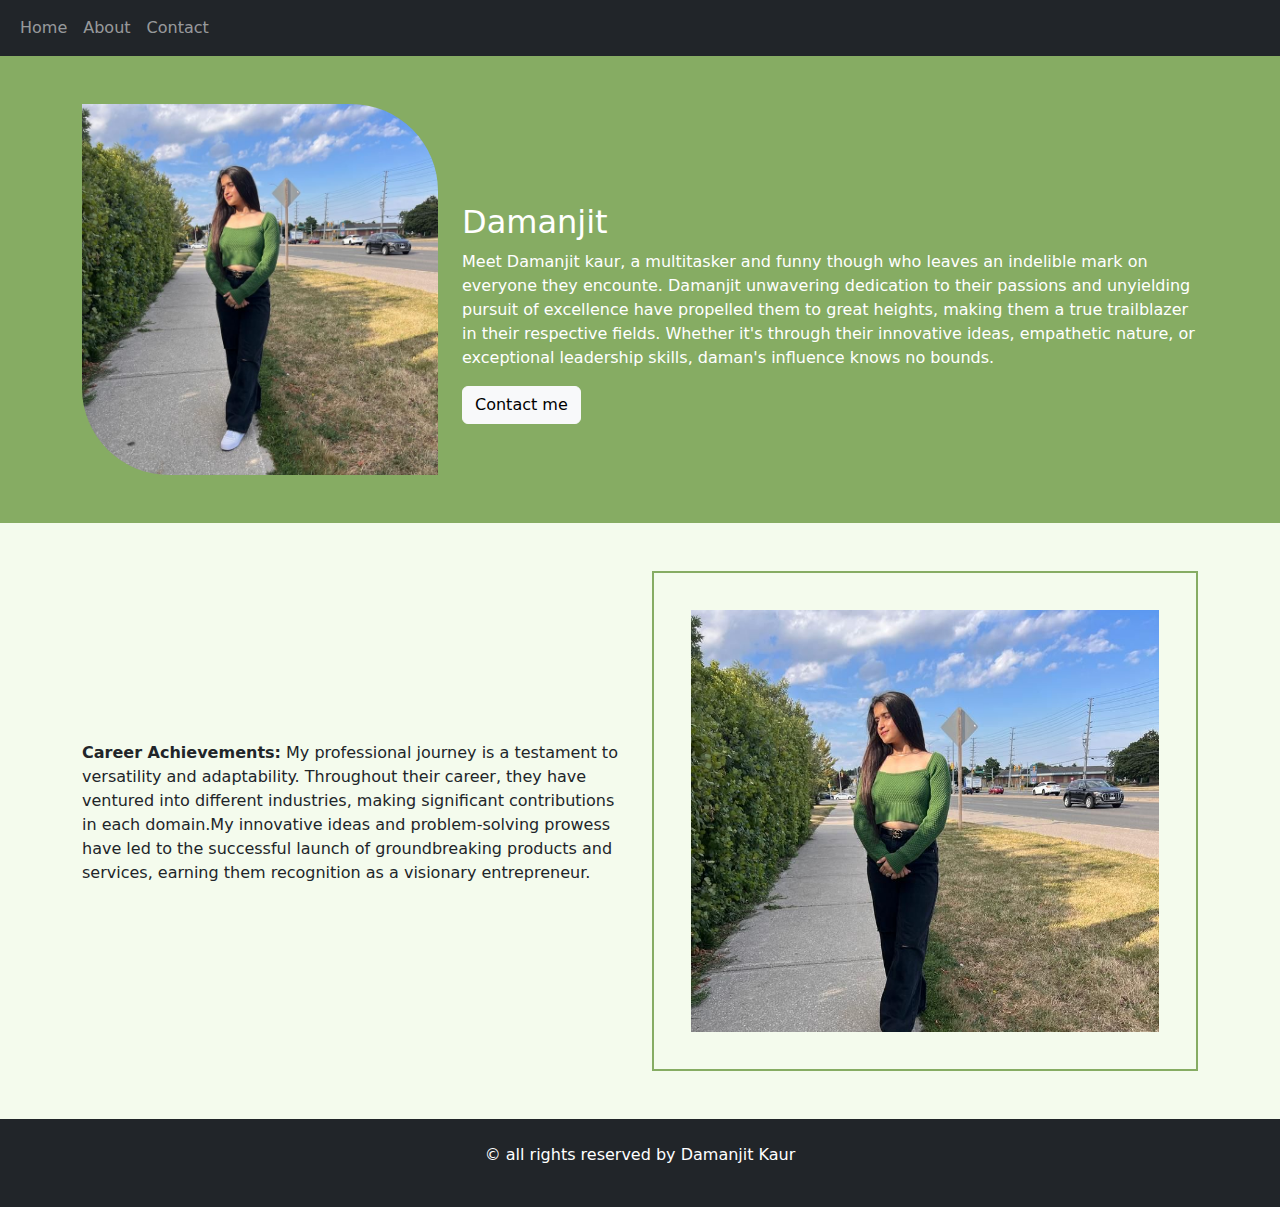
<file: index.html>
<!DOCTYPE html>
<html lang="en">
<head>
  <title>Bootstrap</title>
  <meta charset="utf-8">
  <meta name="viewport" content="width=device-width, initial-scale=1">
  <link href="https://cdn.jsdelivr.net/npm/bootstrap@5.3.0/dist/css/bootstrap.min.css" rel="stylesheet">
  <script src="https://cdn.jsdelivr.net/npm/bootstrap@5.3.0/dist/js/bootstrap.bundle.min.js"></script>
<link rel="stylesheet" href="style.css">
</head>
<body>

<nav class="navbar navbar-expand-sm bg-dark navbar-dark">
  <div class="container-fluid">
    <ul class="navbar-nav">
      <li class="nav-item">
        <a class="nav-link" href="index.html">Home</a>
      </li>
      <li class="nav-item">
        <a class="nav-link" href="about.html">About</a>
      </li>
      <li class="nav-item">
        <a class="nav-link" href="contact.html">Contact</a>
      </li>
     
    </ul>
  </div>
</nav>
<div class="banner-top">
<div class="container pt-5 pb-5">
  <div class="row row d-flex align-items-center">
    <div class="col-sm-4">
      
      <img src="damanjit4.jpg" class="img-responsive" width="100%" id="banner">
     </div>
    <div class="col-sm-8">
      <h2 class="mt-5">Damanjit </h2>
   
<p>Meet Damanjit kaur, a multitasker and funny though who leaves an indelible mark on everyone they encounte. Damanjit unwavering dedication to their passions and unyielding pursuit of excellence have propelled them to great heights, making them a true trailblazer in their respective fields. Whether it's through their innovative ideas, empathetic nature, or exceptional leadership skills, daman's influence knows no bounds.</p>    
    <a href="contact.html" class="btn btn-light">Contact me</a>
    </div>
  </div>
</div>
</div>
<div class="container mt-5">
    <div class="row row d-flex align-items-center">
      
      <div class="col-sm-6">
       <p><b>Career Achievements:</b> My professional journey is a testament to versatility and adaptability. Throughout their career, they have ventured into different industries, making significant contributions in each domain.My innovative ideas and problem-solving prowess have led to the successful launch of groundbreaking products and services, earning them recognition as a visionary entrepreneur.</p>
    </div>
      <div class="col-sm-6">
       
        <img src="damanjit4.jpg" class="img-responsive" width="100%" id="bottom-img">
       </div>
    </div>
  </div>
<div class="mt-5 p-4 bg-dark text-white text-center">
  <p>&copy; all rights reserved by Damanjit Kaur</p>
</div>

</body>
</html>
</file>
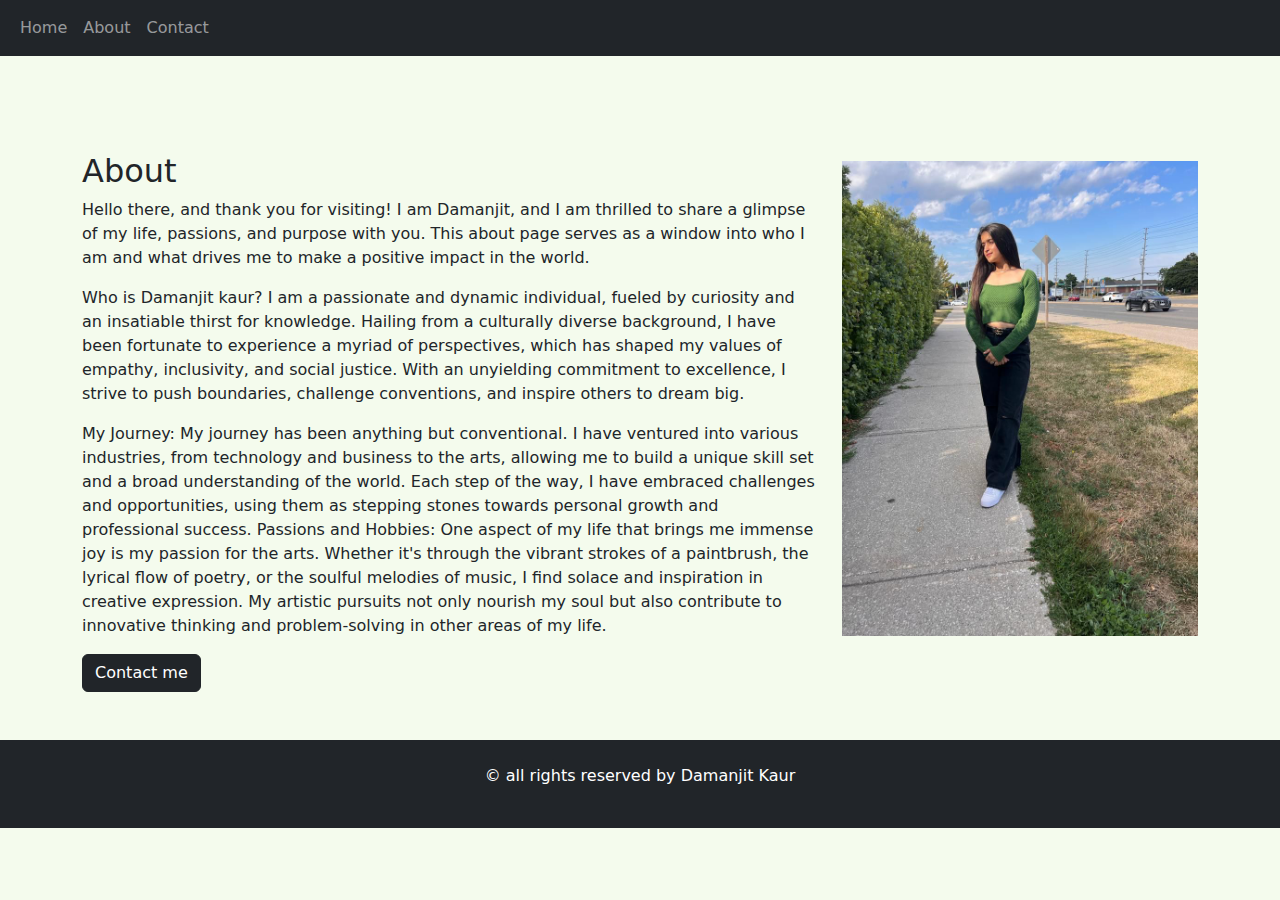
<file: about.html>
<!DOCTYPE html>
<html lang="en">
<head>
  <title>Bootstrap</title>
  <meta charset="utf-8">
  <meta name="viewport" content="width=device-width, initial-scale=1">
  <link href="https://cdn.jsdelivr.net/npm/bootstrap@5.3.0/dist/css/bootstrap.min.css" rel="stylesheet">
  <script src="https://cdn.jsdelivr.net/npm/bootstrap@5.3.0/dist/js/bootstrap.bundle.min.js"></script>
  <link rel="stylesheet" href="style.css">
</head>
<body>

<nav class="navbar navbar-expand-sm bg-dark navbar-dark">
  <div class="container-fluid">
    <ul class="navbar-nav">
        <li class="nav-item">
          <a class="nav-link" href="index.html">Home</a>
        </li>
        <li class="nav-item">
          <a class="nav-link" href="about.html">About</a>
        </li>
        <li class="nav-item">
          <a class="nav-link" href="contact.html">Contact</a>
        </li>
       
      </ul>
  </div>
</nav>
<div class="container mt-5">
    <div class="row row d-flex align-items-center">
      
      <div class="col-sm-8">
        <h2 class="mt-5" id="about">About</h2>
     
     <p>   Hello there, and thank you for visiting! I am Damanjit, and I am thrilled to share a glimpse of my life, passions, and purpose with you. This about page serves as a window into who I am and what drives me to make a positive impact in the world.
</p>
     <p>   Who is Damanjit kaur? I am a passionate and dynamic individual, fueled by curiosity and an insatiable thirst for knowledge. Hailing from a culturally diverse background, I have been fortunate to experience a myriad of perspectives, which has shaped my values of empathy, inclusivity, and social justice. With an unyielding commitment to excellence, I strive to push boundaries, challenge conventions, and inspire others to dream big.
     </p>   
     <p>   My Journey: My journey has been anything but conventional. I have ventured into various industries, from technology and business to the arts, allowing me to build a unique skill set and a broad understanding of the world. Each step of the way, I have embraced challenges and opportunities, using them as stepping stones towards personal growth and professional success. Passions and Hobbies: One aspect of my life that brings me immense joy is my passion for the arts. Whether it's through the vibrant strokes of a paintbrush, the lyrical flow of poetry, or the soulful melodies of music, I find solace and inspiration in creative expression. My artistic pursuits not only nourish my soul but also contribute to innovative thinking and problem-solving in other areas of my life.      
     </p>   <a href="contact.html" class="btn btn-dark">Contact me</a>  
    </div>
      <div class="col-sm-4">
       
        <img src="damanjit4.jpg" class="img-responsive" width="100%">
       </div>
    </div>
  </div>
<div class="mt-5 p-4 bg-dark text-white text-center">
    <p>&copy; all rights reserved by Damanjit Kaur</p>
</div>

</body>
</html>
</file>
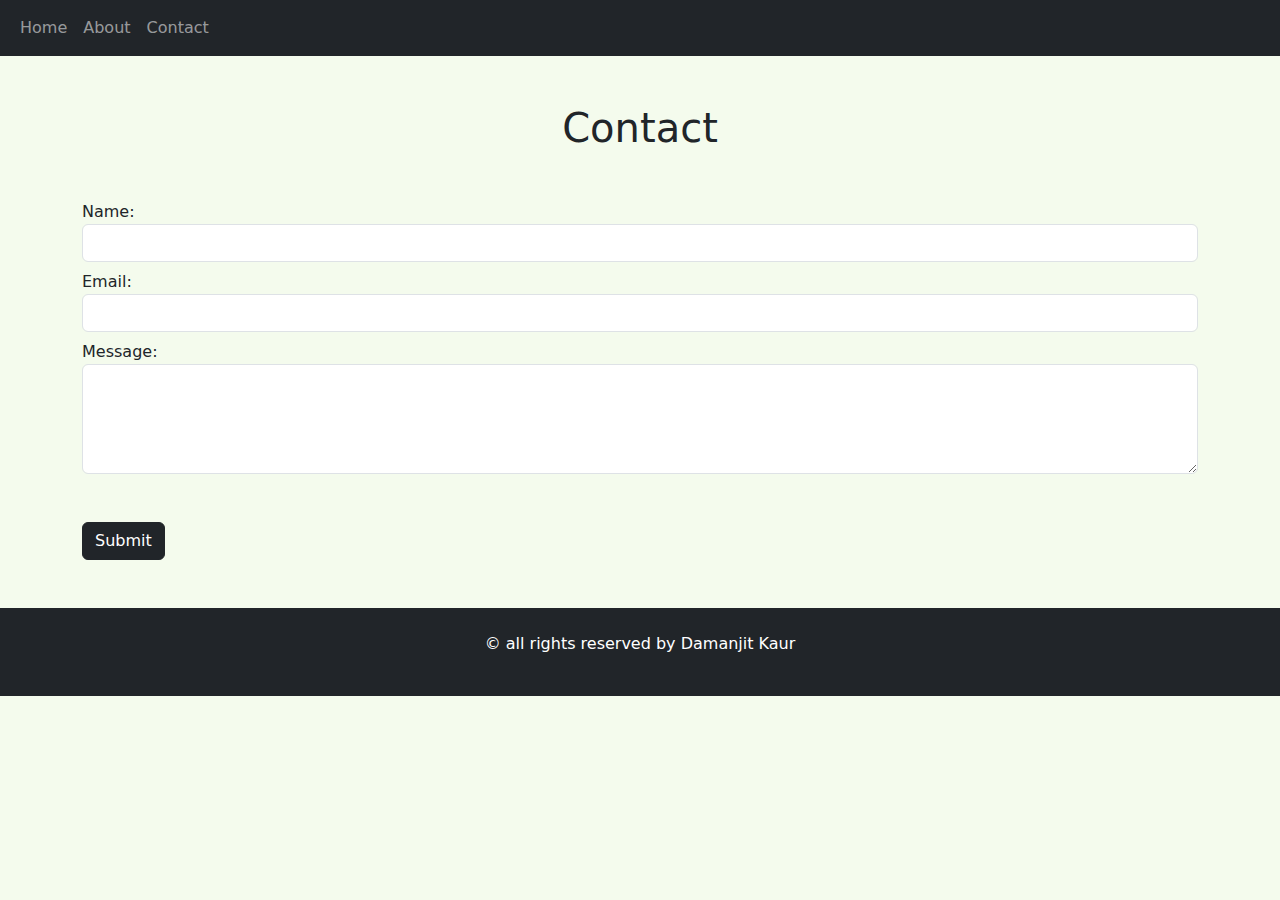
<file: contact.html>
<!DOCTYPE html>
<html lang="en">
<head>
  <title>Bootstrap</title>
  <meta charset="utf-8">
  <meta name="viewport" content="width=device-width, initial-scale=1">
  <link href="https://cdn.jsdelivr.net/npm/bootstrap@5.3.0/dist/css/bootstrap.min.css" rel="stylesheet">
  <script src="https://cdn.jsdelivr.net/npm/bootstrap@5.3.0/dist/js/bootstrap.bundle.min.js"></script>
  <link rel="stylesheet" href="style.css">
</head>
<body>

<nav class="navbar navbar-expand-sm bg-dark navbar-dark">
  <div class="container-fluid">
    <ul class="navbar-nav">
        <li class="nav-item">
          <a class="nav-link" href="index.html">Home</a>
        </li>
        <li class="nav-item">
          <a class="nav-link" href="about.html">About</a>
        </li>
        <li class="nav-item">
          <a class="nav-link" href="contact.html">Contact</a>
        </li>
       
      </ul>
  </div>
</nav>
<div class="text-center mt-5"><h1>Contact</h1></div>
<div class="container mt-5">
    <form action="#" method="post" class="needs-validation" novalidate>
        <div class="form-group mt-2">
            <label for="name">Name:</label>
            <input type="text" class="form-control" id="name" name="name" required>
            <div class="invalid-feedback">
                Please provide a valid name.
            </div>
        </div>
        
        <div class="form-group mt-2">
            <label for="email">Email:</label>
            <input type="email" class="form-control" id="email" name="email" required>
            <div class="invalid-feedback">
                Please provide a valid email.
            </div>
        </div>
        
        <div class="form-group mt-2">
            <label for="message">Message:</label>
            <textarea class="form-control" id="message" name="message" rows="4" required></textarea>
            <div class="invalid-feedback">
                Please provide a message.
            </div>
        </div>
        
        <button type="submit" class="btn btn-dark mt-5">Submit</button>
    </form>
</div>

<div class="mt-5 p-4 bg-dark text-white text-center">
    <p>&copy; all rights reserved by Damanjit Kaur</p>
</div>

</body>
</html>
</file>
<file: style.css>
img#banner {
    height: 371px;
    object-fit: cover;
    object-position: top;
    border-radius: 0px 87px;
}
.banner-top {
    background-color: #86ac63;
    color: white;
}
body {
    background: #f4fbed;
}
img#bottom-img {
    height: 500px;
    object-fit: cover;
    object-position: top;
    border: 2px solid #86ac63;
    padding: 37px;
}
</file>
